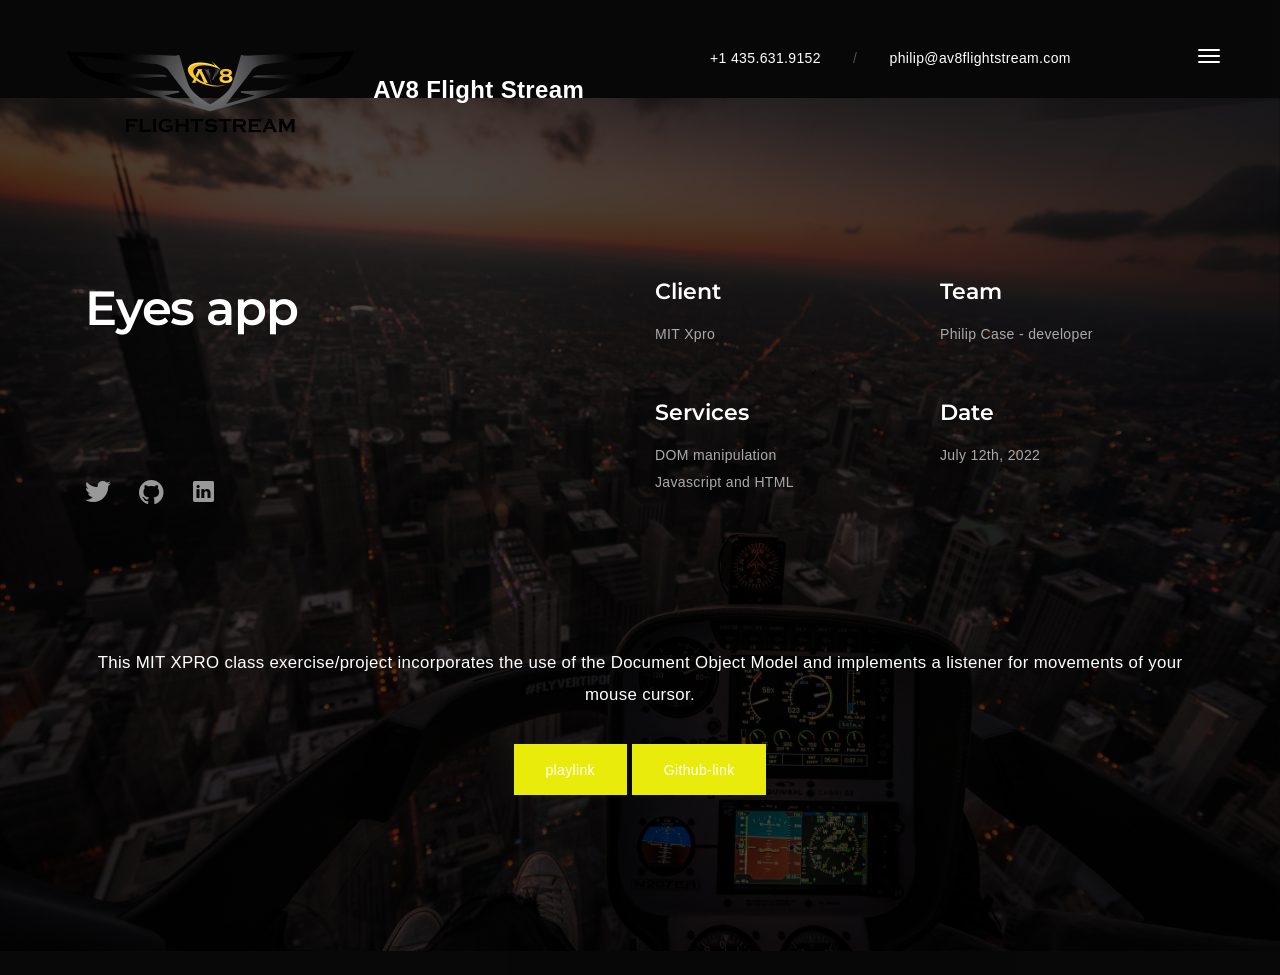
<file: project-eyes.html>
<!DOCTYPE HTML>
<html lang="en">

<head>
    <meta charset="utf-8">
    <meta name="viewport" content="width=device-width, initial-scale=1">
    <meta name="description" content="">
    <meta name="author" content="">

    <!-- Favicons -->
    <link rel="shortcut icon" href="favicon.png">
    <link rel="apple-touch-icon" href="apple-touch-icon.png">
    <link rel="apple-touch-icon" sizes="72x72" href="apple-touch-icon-72x72.png">
    <link rel="apple-touch-icon" sizes="114x114" href="apple-touch-icon-114x114.png">

    <title>eyes project</title>

    <!-- Styles -->
    <link href="https://fonts.googleapis.com/css?family=Montserrat:300,400,500,600,700&display=swap" rel="stylesheet">
    <link href="https://fonts.googleapis.com/css?family=Libre+Baskerville:400i&display=swap" rel="stylesheet">
    <link href="css/style.css" rel="stylesheet" media="screen">
</head>

<body>
    <div class="animsition">
        <div class="loader">
            <div class="spinner">
                <div class="double-bounce1"></div>
                <div class="double-bounce2"></div>
            </div>
        </div>

        <!-- Content CLick Capture-->

        <div class="click-capture"></div>

        <!-- Sidebar Menu-->

        <div class="menu">
            <span class="close-menu icon-cross2 right-boxed"></span>
            <ul class="menu-list right-boxed">
                <li data-menuanchor="page1">
                    <a href="index.html#page1">Home</a>
                </li>
                <li data-menuanchor="page2">
                    <a href="index.html#page2">Specialization</a>
                </li>
                <li data-menuanchor="page3">
                    <a href="index.html#page3">Resume</a>
                </li>
                <li data-menuanchor="page4">
                    <a href="index.html#page4">About</a>
                </li>
                <li data-menuanchor="page5">
                    <a href="index.html#page5">Projects</a>
                </li>
                <li data-menuanchor="page7">
                    <a href="index.html#page7">Testimonials</a>
                </li>
                <li data-menuanchor="page8">
                    <a href="index.html#page8">Contact</a>
                </li>
            </ul>
            <div class="menu-footer right-boxed">
                <div class="social-list">
                    <a href="https://twitter.com/Av8FlightStream" target="_blank" class="icon ion-social-twitter"></a>
                    <a href="https://github.com/Philip-Case" target="_blank" class="icon ion-social-github"></a>
                    <a href="https://www.linkedin.com/in/philipcase/" target="_blank"
                        class="icon ion-social-linkedin"></a>
                </div>
                <div class="copy">© AV8FlightStream 2022. All Rights Reseverd<br> Design by Philip</div>
            </div>
        </div>

        <!-- Navbar -->

        <header class="navbar boxed">
            <div class="navbar-bg"></div>
            <a class="brand" href="index.html#page1">
                <img class="brand-img" alt="" src="images/brand.png">
                <div class="brand-info">
                    <div class="brand-name">AV8 Flight Stream</div>
                </div>
            </a>

            <button type="button" class="navbar-toggle" data-toggle="collapse" data-target="#navbar-collapse"
                aria-expanded="false">
                <span class="icon-bar"></span>
                <span class="icon-bar"></span>
                <span class="icon-bar"></span>
            </button>

            <div class="contacts d-none d-md-block">
                <div class="contact-item">
                    +1 435.631.9152
                </div>
                <div class="contact-item spacer">
                    /
                </div>
                <div class="contact-item">
                    <a href="mailto:philip@av8flightstream.com">philip@av8flightstream.com</a>
                </div>
            </div>
        </header>


        <!-- background image -->


        <img alt="" class="image-holder wow fadeIn" src="images/bg/project2.jpg">

        <!-- page content -->

        <div class="content">
            <div class="container">
                <div class="row row-project">
                    <div class="col-project-name col-md-6  mt-5 mb-5 mb-md-0">
                        <h1>Eyes app</h1>
                        <div class="social-list social-list-detail">
                            <a href="https://twitter.com/Av8FlightStream" target="_blank"
                                class="icon ion-social-twitter"></a>
                            <a href="https://github.com/Philip-Case" target="_blank" class="icon ion-social-github"></a>
                            <a href="https://www.linkedin.com/in/philipcase/" target="_blank"
                                class="icon ion-social-linkedin"></a>
                        </div>
                    </div>

                    <div class="col-project-info col-md-6">
                        <div class="row pp-scrollable">
                            <div class="col-md-6 mt-5">
                                <h5>Client</h5>
                                <p class="smalltext">MIT Xpro</p>
                            </div>
                            <div class="col-md-6 mt-5">
                                <h5>Team</h5>
                                <p class="smalltext">Philip Case - developer<br>

                                </p>
                            </div>
                            <div class="col-md-6 mt-5">
                                <h5>Services</h5>
                                <p class="smalltext">DOM manipulation<br>Javascript and HTML</p>
                            </div>
                            <div class="col-md-6 mt-5">
                                <h5>Date</h5>
                                <p class="smalltext">July 12th, 2022</p>
                            </div>
                        </div>
                    </div>
                </div>
            </div>

            <div class="container">
                <p class="project-detail-text text-center">This MIT XPRO class exercise/project incorporates the use of the Document Object Model 
                    and implements a listener for movements
                    of your mouse cursor. <br><br><a style="margin-bottom: 180px;"
                        href="https://github.com/Philip-Case/EyeRoll/" target="_blank" class="btn">playlink</a> <a
                        style="margin-bottom: 180px;" href="https://github.com/Philip-Case/EyeRoll"
                        target="_blank" class="btn">Github-link</a>
                </p>
                <!-- <img alt="" class="image-holder wow fadeInLeft" src="images/bg/project3-1.jpg">
                <img alt="" class="image-holder wow fadeInRight" src="images/bg/project3-2.jpg"> -->
                <!-- <p class="project-detail-text text-center">
                </p> -->
            </div>
        </div>
    </div>


    <!-- jQuery -->

    <script src="js/jquery.min.js"></script>
    <script src="js/wow.min.js"></script>
    <script src="js/jquery.magnific-popup.min.js"></script>
    <script src="js/smoothscroll.js"></script>
    <script src="js/animsition.js"></script>

    <!-- Scripts -->
    <script src="js/scripts.js"></script>
</body>

</html>
</file>
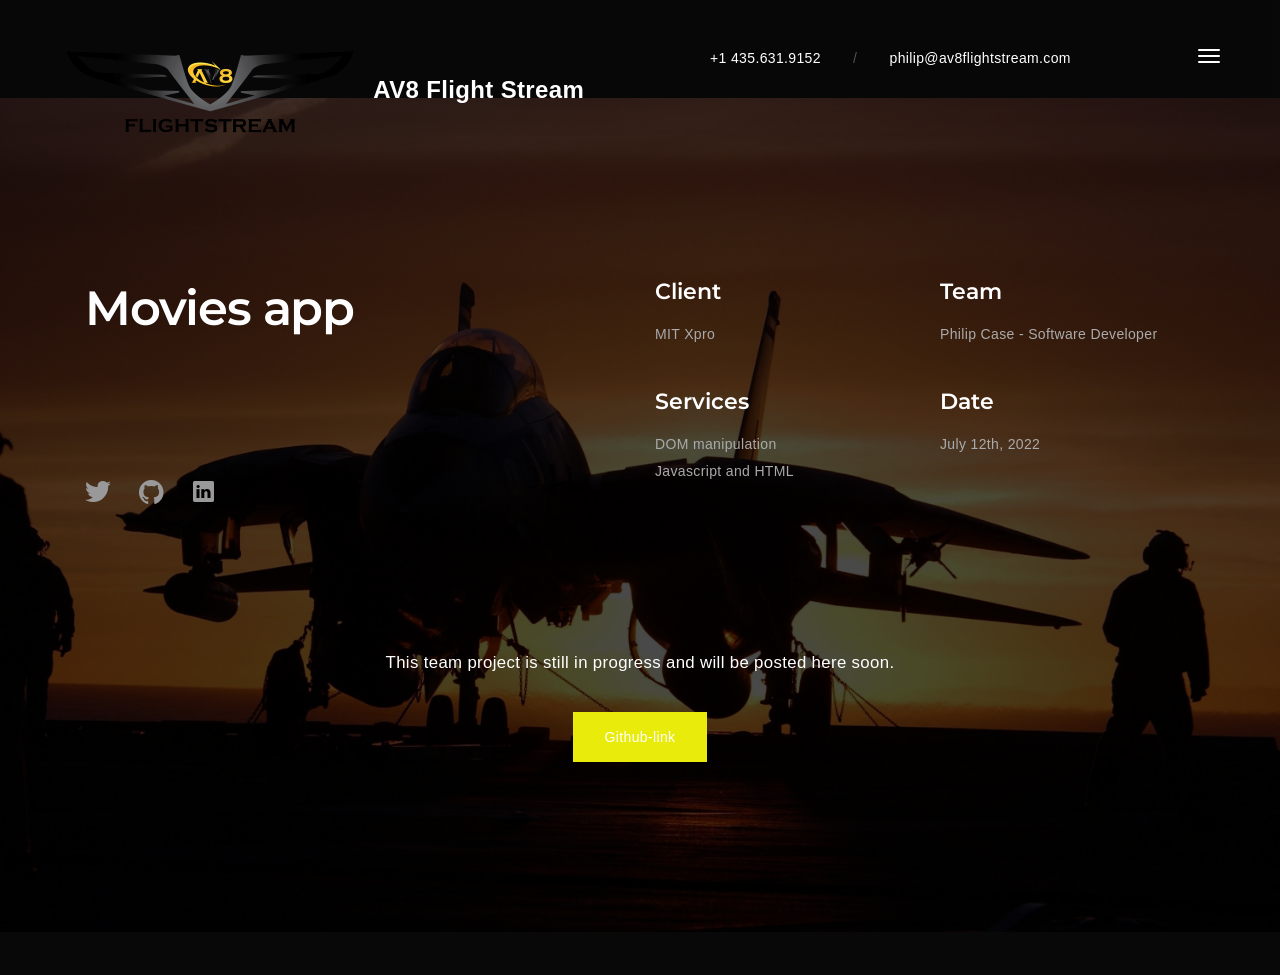
<file: project-movies.html>
<!DOCTYPE HTML>
<html lang="en">

<head>
    <meta charset="utf-8">
    <meta name="viewport" content="width=device-width, initial-scale=1">
    <meta name="description" content="">
    <meta name="author" content="">

    <!-- Favicons -->
    <link rel="shortcut icon" href="favicon.png">
    <link rel="apple-touch-icon" href="apple-touch-icon.png">
    <link rel="apple-touch-icon" sizes="72x72" href="apple-touch-icon-72x72.png">
    <link rel="apple-touch-icon" sizes="114x114" href="apple-touch-icon-114x114.png">

    <title>Movies project</title>

    <!-- Styles -->
    <link href="https://fonts.googleapis.com/css?family=Montserrat:300,400,500,600,700&display=swap" rel="stylesheet">
    <link href="https://fonts.googleapis.com/css?family=Libre+Baskerville:400i&display=swap" rel="stylesheet">
    <link href="css/style.css" rel="stylesheet" media="screen">
</head>

<body>
    <div class="animsition">
        <div class="loader">
            <div class="spinner">
                <div class="double-bounce1"></div>
                <div class="double-bounce2"></div>
            </div>
        </div>

        <!-- Content CLick Capture-->

        <div class="click-capture"></div>

        <!-- Sidebar Menu-->

        <div class="menu">
            <span class="close-menu icon-cross2 right-boxed"></span>
            <ul class="menu-list right-boxed">
                <li data-menuanchor="page1">
                    <a href="index.html#page1">Home</a>
                </li>
                <li data-menuanchor="page2">
                    <a href="index.html#page2">Specialization</a>
                </li>
                <li data-menuanchor="page3">
                    <a href="index.html#page3">Resume</a>
                </li>
                <li data-menuanchor="page4">
                    <a href="index.html#page4">About</a>
                </li>
                <li data-menuanchor="page5">
                    <a href="index.html#page5">Projects</a>
                </li>
                <li data-menuanchor="page7">
                    <a href="index.html#page7">Testimonials</a>
                </li>
                <li data-menuanchor="page8">
                    <a href="index.html#page8">Contact</a>
                </li>
            </ul>
            <div class="menu-footer right-boxed">
                <div class="social-list">
                    <a href="https://twitter.com/Av8FlightStream" target="_blank" class="icon ion-social-twitter"></a>
                    <a href="https://github.com/Philip-Case" target="_blank" class="icon ion-social-github"></a>
                    <a href="https://www.linkedin.com/in/philipcase/" target="_blank"
                        class="icon ion-social-linkedin"></a>
                </div>
                <div class="copy">© AV8 Flight Stream 2022. All Rights Reseverd<br> Design by Philip Case </div>
            </div>
        </div>

        <!-- Navbar -->

        <header class="navbar boxed">
            <div class="navbar-bg"></div>
            <a class="brand" href="index.html#page1">
                <img class="brand-img" alt="" src="images/brand.png">
                <div class="brand-info">
                    <div class="brand-name">AV8 Flight Stream</div>
                </div>
            </a>

            <button type="button" class="navbar-toggle" data-toggle="collapse" data-target="#navbar-collapse"
                aria-expanded="false">
                <span class="icon-bar"></span>
                <span class="icon-bar"></span>
                <span class="icon-bar"></span>
            </button>

            <div class="contacts d-none d-md-block">
                <div class="contact-item">
                    +1 435.631.9152
                </div>
                <div class="contact-item spacer">
                    /
                </div>
                <div class="contact-item">
                    <a href="mailto:philip@av8flightstream.com">philip@av8flightstream.com</a>
                </div>
            </div>
        </header>

        <!-- background image -->

        <img alt="" class="image-holder wow fadeIn" src="images/bg/project4.jpg">
        
        <!-- page content -->
        
        <div class="content">
            <div class="container">
                <div class="row row-project">
                    <div class="col-project-name col-md-6  mt-5 mb-5 mb-md-0">
                        <h1>Movies app</h1>
                        <div class="social-list social-list-detail">
                            <a href="https://twitter.com/Av8FlightStream" target="_blank"
                                class="icon ion-social-twitter"></a>
                            <a href="https://github.com/Philip-Case" target="_blank" class="icon ion-social-github"></a>
                            <a href="https://www.linkedin.com/in/philipcase/" target="_blank"
                                class="icon ion-social-linkedin"></a>
                        </div>
                    </div>
                    <div class="col-project-info col-md-6">
                        <div class="row">
                            <div class="col-md-6 mt-5">
                                <h5>Client</h5>
                                <p class="smalltext">MIT Xpro </p>
                            </div>
                            <div class="col-md-6 mt-5">
                                <h5>Team</h5>
                                <p class="smalltext">Philip Case - Software Developer<br>

                                </p>
                            </div>
                            <div class="col-md-6 mt-5">
                                <h5>Services</h5>
                                <p class="smalltext">DOM manipulation<br>Javascript and HTML</p>
                            </div>
                            <div class="col-md-6 mt-5">
                                <h5>Date</h5>
                                <p class="smalltext">July 12th, 2022</p>
                            </div>
                        </div>
                    </div>
                </div>
            </div>

            <div class="container">
                <p class="project-detail-text text-center">This team project is still in progress and will be posted here soon.
                    <br><br><a style="margin-bottom: 213px;" href="https://github.com/Philip-Case/MovieStar"
                        target="_blank" class="btn">Github-link</a>
                </p>
                <!-- <img alt="" class="image-holder wow fadeInLeft" src="images/bg/project3-1.jpg">
                <img alt="" class="image-holder wow fadeInRight" src="images/bg/project3-2.jpg">
                <p class="project-detail-text text-center">
                </p> -->
            </div>
        </div>
    </div>


    <!-- jQuery -->

    <script src="js/jquery.min.js"></script>
    <script src="js/wow.min.js"></script>
    <script src="js/jquery.magnific-popup.min.js"></script>
    <script src="js/smoothscroll.js"></script>
    <script src="js/animsition.js"></script>

    <!-- Scripts -->
    <script src="js/scripts.js"></script>
</body>

</html>
</file>
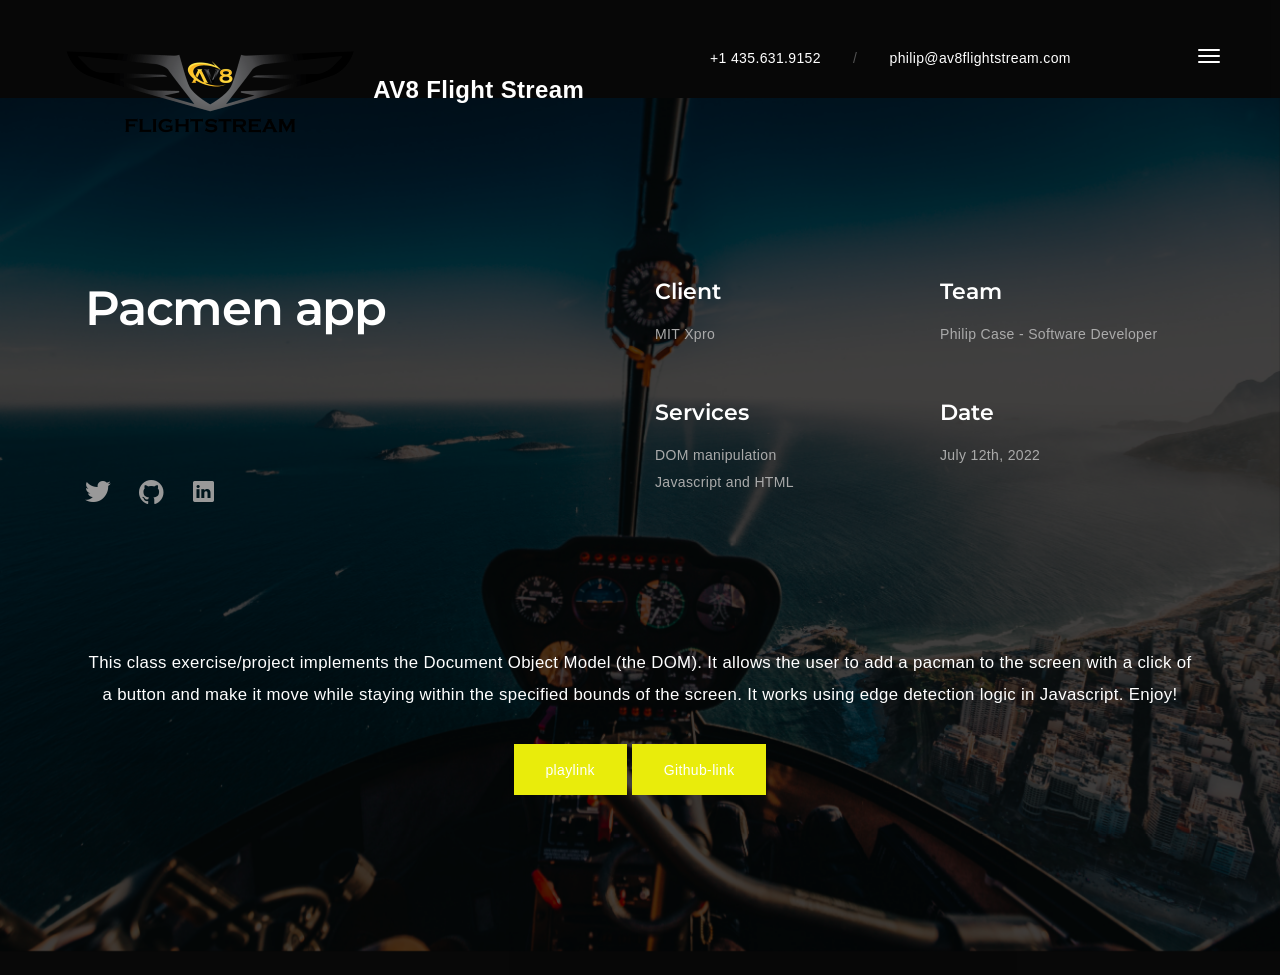
<file: project-pacmen.html>
<!DOCTYPE HTML>
<html lang="en">

<head>
  <meta charset="utf-8">
  <meta name="viewport" content="width=device-width, initial-scale=1">
  <meta name="description" content="">
  <meta name="author" content="">

  <!-- Favicons -->
  <link rel="shortcut icon" href="favicon.png">
  <link rel="apple-touch-icon" href="apple-touch-icon.png">
  <link rel="apple-touch-icon" sizes="72x72" href="apple-touch-icon-72x72.png">
  <link rel="apple-touch-icon" sizes="114x114" href="apple-touch-icon-114x114.png">

  <title>Pacmen project</title>

  <!-- Styles -->
  <link href="https://fonts.googleapis.com/css?family=Montserrat:300,400,500,600,700&display=swap" rel="stylesheet">
  <link href="https://fonts.googleapis.com/css?family=Libre+Baskerville:400i&display=swap" rel="stylesheet">
  <link href="css/style.css" rel="stylesheet" media="screen">
</head>

<body>
  <div class="animsition">
    <div class="loader">
      <div class="spinner">
        <div class="double-bounce1"></div>
        <div class="double-bounce2"></div>
      </div>
    </div>

    <!-- Content CLick Capture-->

    <div class="click-capture"></div>

    <!-- Sidebar Menu-->

    <div class="menu">
      <span class="close-menu icon-cross2 right-boxed"></span>
      <ul class="menu-list right-boxed">
        <li data-menuanchor="page1">
          <a href="index.html#page1">Home</a>
        </li>
        <li data-menuanchor="page2">
          <a href="index.html#page2">Specialization</a>
        </li>
        <li data-menuanchor="page3">
          <a href="index.html#page3">Resume</a>
        </li>
        <li data-menuanchor="page4">
          <a href="index.html#page4">About</a>
        </li>
        <li data-menuanchor="page5">
          <a href="index.html#page5">Projects</a>
        </li>
        <li data-menuanchor="page7">
          <a href="index.html#page7">Testimonials</a>
        </li>
        <li data-menuanchor="page8">
          <a href="index.html#page8">Contact</a>
        </li>
      </ul>
      <div class="menu-footer right-boxed">
        <div class="social-list">
          <a href="https://twitter.com/Av8FlightStream" target="_blank" class="icon ion-social-twitter"></a>
          <a href="https://github.com/Philip-Case" target="_blank" class="icon ion-social-github"></a>
          <a href="https://www.linkedin.com/in/philipcase/" target="_blank"
            class="icon ion-social-linkedin"></a>
        </div>
        <div class="copy">© AV8 Flight Stream 2022. All Rights Reseverd<br> Design by Philip Case</div>
      </div>
    </div>

    <!-- Navbar -->

    <header class="navbar boxed">
      <div class="navbar-bg"></div>
      <a class="brand" href="index.html#page1">
        <img class="brand-img" alt="" src="images/brand.png">
        <div class="brand-info">
          <div class="brand-name">AV8 Flight Stream</div>
        </div>
      </a>

      <button type="button" class="navbar-toggle" data-toggle="collapse" data-target="#navbar-collapse"
        aria-expanded="false">
        <span class="icon-bar"></span>
        <span class="icon-bar"></span>
        <span class="icon-bar"></span>
      </button>

      <div class="contacts d-none d-md-block">
        <div class="contact-item">
          +1 435.631.9152
        </div>  
        <div class="contact-item spacer">
          /
        </div>
        <div class="contact-item">
          <a href="mailto:philip@av8flightstream.com">philip@av8flightstream.com</a>
        </div>
      </div>
    </header>


    <!-- background image -->


    <img alt="" class="image-holder wow fadeIn" src="images/bg/project1.jpg">

    <!-- page content -->

    <div class="content">
      <div class="container">
        <div class="row row-project">
          <div class="col-project-name col-md-6  mt-5 mb-5 mb-md-0">
            <h1>Pacmen app</h1>
            <div class="social-list social-list-detail">
              <a href="https://twitter.com/Av8FlightStream" target="_blank" class="icon ion-social-twitter"></a>
              <a href="https://github.com/Philip-Case" target="_blank" class="icon ion-social-github"></a>
              <a href="https://www.linkedin.com/in/philipcase/" target="_blank"
                class="icon ion-social-linkedin"></a>
            </div>
          </div>

          <div class="col-project-info col-md-6">
            <div class="row pp-scrollable">
              <div class="col-md-6 mt-5">
                <h5>Client</h5>
                <p class="smalltext">MIT Xpro</p>
              </div>
              <div class="col-md-6 mt-5">
                <h5>Team</h5>
                <p class="smalltext">Philip Case - Software Developer<br>

                </p>
              </div>
              <div class="col-md-6 mt-5">
                <h5>Services</h5>
                <p class="smalltext">DOM manipulation<br>Javascript and HTML</p>
              </div>
              <div class="col-md-6 mt-5">
                <h5>Date</h5>
                <p class="smalltext">July 12th, 2022</p>
              </div>
            </div>
          </div>
        </div>
      </div>

      <div class="container">
        <p class="project-detail-text text-center">This class exercise/project implements the Document Object Model (the DOM). It allows the user to add a pacman to the screen with a click of a button and make it move while staying within the specified bounds of the screen. It works using edge detection logic in Javascript. Enjoy! <br><br><a style="margin-bottom: 180px;"
            href="https://github.com/Philip-Case/PacmanFactory" target="_blank" class="btn">playlink</a> <a
            style="margin-bottom: 180px;" href="https://github.com/Philip-Case/PacmanFactory" target="_blank"
            class="btn">Github-link</a>
        </p>
        <!-- <img alt="" class="image-holder wow fadeInLeft" src="images/bg/project3-1.jpg">
                <img alt="" class="image-holder wow fadeInRight" src="images/bg/project3-2.jpg"> -->
        <!-- <p class="project-detail-text text-center">
                </p> -->
      </div>
    </div>
  </div>


  <!-- jQuery -->

  <script src="js/jquery.min.js"></script>
  <script src="js/wow.min.js"></script>
  <script src="js/jquery.magnific-popup.min.js"></script>
  <script src="js/smoothscroll.js"></script>
  <script src="js/animsition.js"></script>

  <!-- Scripts -->
  <script src="js/scripts.js"></script>
</body>

</html>
</file>
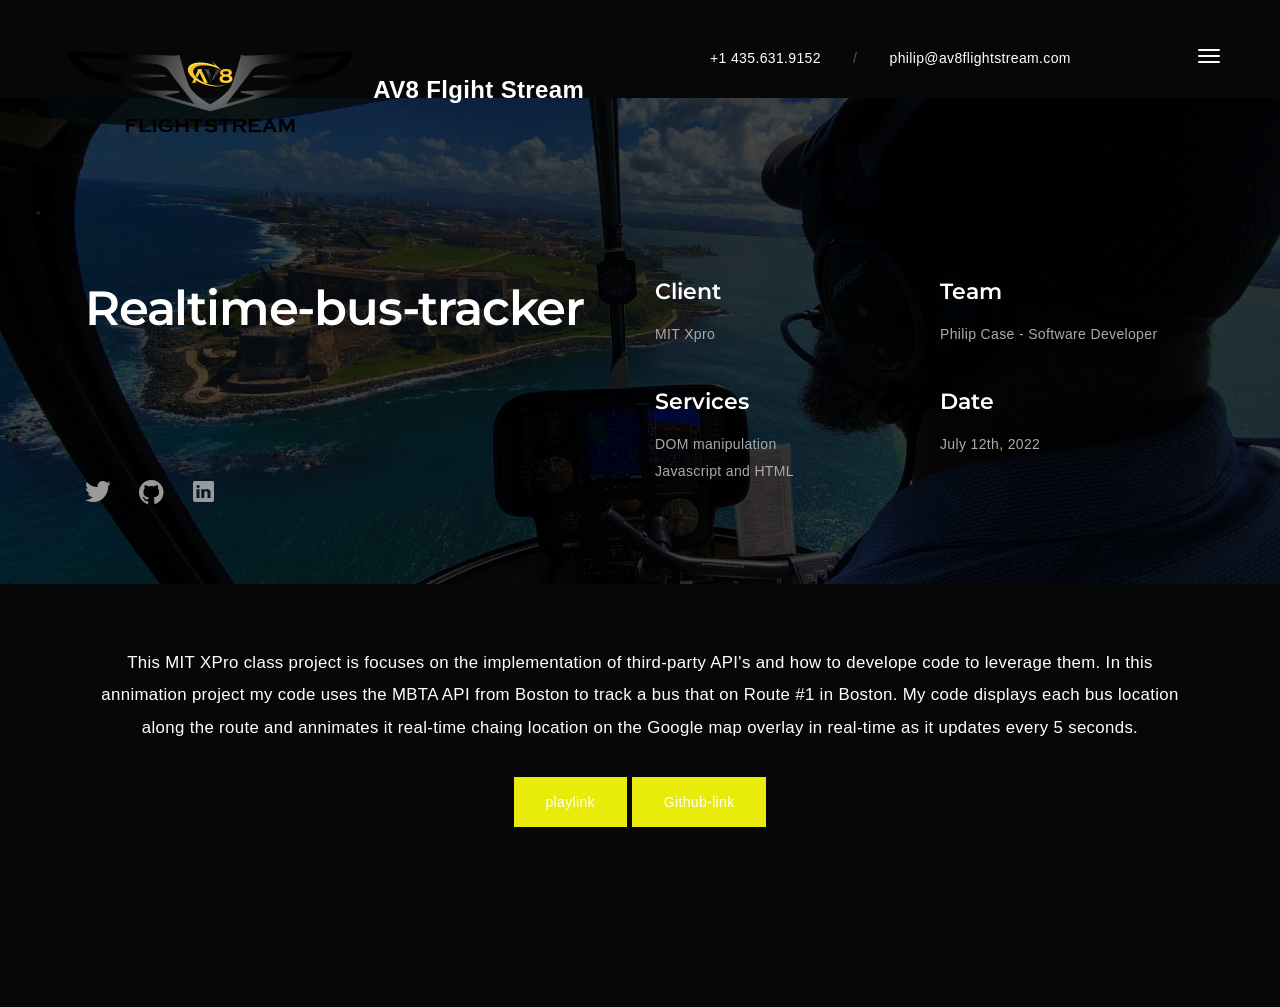
<file: project-realtimebustracker.html>
<!DOCTYPE HTML>
<html lang="en">

<head>
    <meta charset="utf-8">
    <meta name="viewport" content="width=device-width, initial-scale=1">
    <meta name="description" content="">
    <meta name="author" content="">

    <!-- Favicons -->
    <link rel="shortcut icon" href="favicon.png">
    <link rel="apple-touch-icon" href="apple-touch-icon.png">
    <link rel="apple-touch-icon" sizes="72x72" href="apple-touch-icon-72x72.png">
    <link rel="apple-touch-icon" sizes="114x114" href="apple-touch-icon-114x114.png">

    <title>realtimebustracker</title>

    <!-- Styles -->
    <link href="https://fonts.googleapis.com/css?family=Montserrat:300,400,500,600,700&display=swap" rel="stylesheet">
    <link href="https://fonts.googleapis.com/css?family=Libre+Baskerville:400i&display=swap" rel="stylesheet">
    <link href="css/style.css" rel="stylesheet" media="screen">
</head>

<body>
    <div class="animsition">
        <div class="loader">
            <div class="spinner">
                <div class="double-bounce1"></div>
                <div class="double-bounce2"></div>
            </div>
        </div>

        <!-- Content CLick Capture-->

        <div class="click-capture"></div>

        <!-- Sidebar Menu-->

        <div class="menu">
            <span class="close-menu icon-cross2 right-boxed"></span>
            <ul class="menu-list right-boxed">
                <li data-menuanchor="page1">
                    <a href="index.html#page1">Home</a>
                </li>
                <li data-menuanchor="page2">
                    <a href="index.html#page2">Specialization</a>
                </li>
                <li data-menuanchor="page3">
                    <a href="index.html#page3">Resume</a>
                </li>
                <li data-menuanchor="page4">
                    <a href="index.html#page4">About</a>
                </li>
                <li data-menuanchor="page5">
                    <a href="index.html#page5">Projects</a>
                </li>
                <li data-menuanchor="page7">
                    <a href="index.html#page7">Testimonials</a>
                </li>
                <li data-menuanchor="page8">
                    <a href="index.html#page8">Contact</a>
                </li>
            </ul>
            <div class="menu-footer right-boxed">
                <div class="social-list">
                    <a href="https://twitter.com/Av8FlightStream" target="_blank" class="icon ion-social-twitter"></a>
                    <a href="https://github.com/Philip-Case/PacmanFactory" target="_blank" class="icon ion-social-github"></a>
                    <a href="https://www.linkedin.com/in/philipcase/" target="_blank"
                        class="icon ion-social-linkedin"></a>
                </div>
                <div class="copy">© AV8 Flight Stream 2022. All Rights Reseverd<br> Design by Philip Case</div>
            </div>
        </div>

        <!-- Navbar -->

        <header class="navbar boxed">
            <div class="navbar-bg"></div>
            <a class="brand" href="index.html#page1">
                <img class="brand-img" alt="" src="images/brand.png">
                <div class="brand-info">
                    <div class="brand-name">AV8 Flgiht Stream</div>
                </div>
            </a>

            <button type="button" class="navbar-toggle" data-toggle="collapse" data-target="#navbar-collapse"
                aria-expanded="false">
                <span class="icon-bar"></span>
                <span class="icon-bar"></span>
                <span class="icon-bar"></span>
            </button>

            <div class="contacts d-none d-md-block">
                <div class="contact-item">
                    +1 435.631.9152
                </div>
                <div class="contact-item spacer">
                    /
                </div>
                <div class="contact-item">
                    <a href="mailto:philip@av8flightstream.com">philip@av8flightstream.com</a>
                </div>
            </div>
        </header>

        <!-- background image -->

        <img alt="" class="image-holder wow fadeIn" src="images/bg/project3.jpg">

        <!-- page content -->
        
        <div class="content">
            <div class="container">
                <div class="row row-project">
                    <div class="col-project-name col-md-6  mt-5 mb-5 mb-md-0">
                        <h1>Realtime-bus-tracker</h1>
                        <div class="social-list social-list-detail">
                            <a href="https://twitter.com/Av8FlightStream" target="_blank"
                                class="icon ion-social-twitter"></a>
                            <a href="https://github.com/Philip-Case" target="_blank" class="icon ion-social-github"></a>
                            <a href="https://www.linkedin.com/in/philipcase/" target="_blank"
                                class="icon ion-social-linkedin"></a>
                        </div>
                    </div>
                    <div class="col-project-info col-md-6">
                        <div class="row">
                            <div class="col-md-6 mt-5">
                                <h5>Client</h5>
                                <p class="smalltext">MIT Xpro</p>
                            </div>
                            <div class="col-md-6 mt-5">
                                <h5>Team</h5>
                                <p class="smalltext">Philip Case - Software Developer<br>

                                </p>
                            </div>
                            <div class="col-md-6 mt-5">
                                <h5>Services</h5>
                                <p class="smalltext">DOM manipulation<br>Javascript and HTML</p>
                            </div>
                            <div class="col-md-6 mt-5">
                                <h5>Date</h5>
                                <p class="smalltext">July 12th, 2022</p>
                            </div>
                        </div>
                    </div>
                </div>
            </div>

            <div class="container">
                <p class="project-detail-text text-center">This MIT XPro class project is focuses on the implementation of third-party API's and how to develope code to leverage them.  In this
                    annimation project my code uses the MBTA API from Boston to track a bus that
                    on Route #1 in  Boston.  My code displays each bus location along the route and annimates it real-time chaing location on the Google map overlay in real-time as it updates every
                    5 seconds.<br><br><a style="margin-bottom: 180px;" href="https://github.com/Philip-Case/BostonBusTracker/"
                        target="_blank" class="btn">playlink</a> <a style="margin-bottom: 180px;"
                        href="https://github.com/Philip-Case/BostonBusTracker" target="_blank" class="btn">Github-link</a>
                </p>
                <!-- <p class="project-detail-text text-center">Bus ROLL<a
                        href="https://example.domain/denima6vsco" target="_blank"
                        class="underline">https://github.com/Philip-Case/BostonBusTracker</a>
                </p> -->
            </div>
        </div>
    </div>


    <!-- jQuery -->

    <script src="js/jquery.min.js"></script>
    <script src="js/wow.min.js"></script>
    <script src="js/jquery.magnific-popup.min.js"></script>
    <script src="js/smoothscroll.js"></script>
    <script src="js/animsition.js"></script>

    <!-- Scripts -->
    <script src="js/scripts.js"></script>
</body>

</html>
</file>
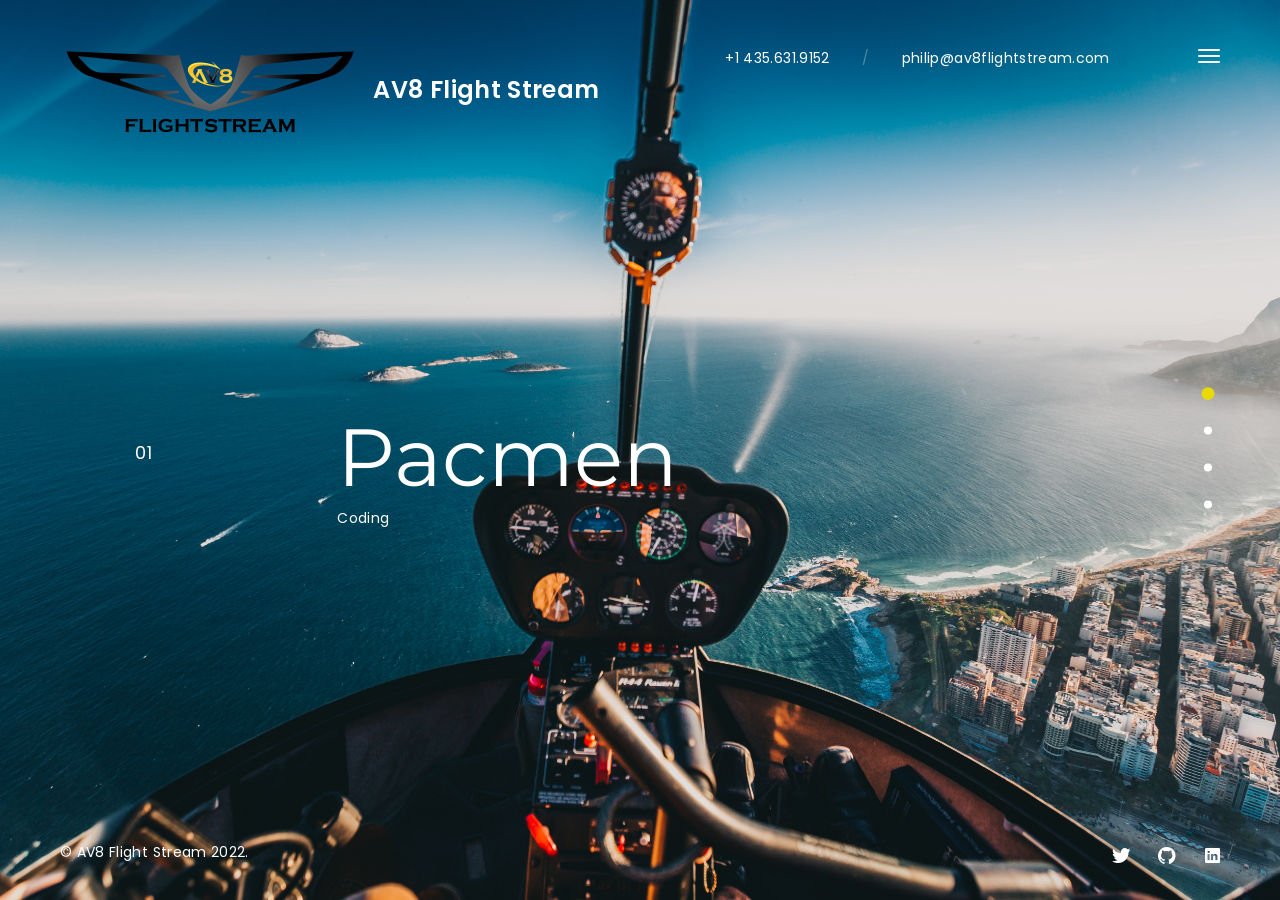
<file: projects.html>
<!DOCTYPE HTML>
<html lang="en">
<head>
<meta charset="utf-8">
<meta name="viewport" content="width=device-width, initial-scale=1">
<meta name="description" content="">
<meta name="author" content="">

<!-- Favicons -->
<link rel="shortcut icon" href="favicon.png">
<link rel="apple-touch-icon" href="apple-touch-icon.png">
<link rel="apple-touch-icon" sizes="72x72" href="apple-touch-icon-72x72.png">
<link rel="apple-touch-icon" sizes="114x114" href="apple-touch-icon-114x114.png">

<title>Philip's portfolio</title> 

<!-- Styles -->
<link href="https://fonts.googleapis.com/css?family=Montserrat:500,600,700&display=swap" rel="stylesheet">
<link href="https://fonts.googleapis.com/css?family=Poppins:300,400,400i&display=swap" rel="stylesheet">
<link href="css/style.css" rel="stylesheet" media="screen">
</head>
<body>
  <div class="animsition">   
    <div class="loader"><div class="spinner"><div class="double-bounce1"></div><div class="double-bounce2"></div></div></div>

    <!-- Content CLick Capture-->

    <div class="click-capture"></div>

    <!-- Sidebar Menu-->

    <div class="menu"> 
      <span class="close-menu icon-cross2 right-boxed"></span>
      <ul class="menu-list right-boxed">
        <li  data-menuanchor="page1">
          <a  href="index.html#page1">Home</a>
        </li>
        <li  data-menuanchor="page2">
          <a href="index.html#page2">Specialization</a>
        </li>
        <li  data-menuanchor="page3">
          <a href="index.html#page3">Resume</a>
        </li>
        <li  data-menuanchor="page4">
          <a href="index.html#page4">About</a>
        </li>
        <li  data-menuanchor="page5">
          <a href="index.html#page5">Projects</a>
        </li>
        <li  data-menuanchor="page7">
          <a href="index.html#page7">Testimonials</a>
        </li>
        <li  data-menuanchor="page8">
          <a href="index.html#page8">Contact</a>
        </li>
      </ul>
      <div class="menu-footer right-boxed">
        <div class="social-list">
          <a href="https://twitter.com/Av8FlightStream" target="_blank" class="icon ion-social-twitter"></a>
    
          <a href="https://github.com/Philip-Case" target="_blank" class="icon ion-social-github"></a>
          <a href="https://www.linkedin.com/in/philipcase/" target="_blank"
            class="icon ion-social-linkedin"></a>
        </div>
        <div class="copy">© AV8 Flight Stream 2022. All Rights Reseverd<br> Design by Philip</div>
      </div>
    </div>

    <!-- Navbar -->

    <header class="navbar navbar-fullpage boxed">
      <div class="navbar-bg"></div>
      <a class="brand" href="index.html">
        <img alt="" src="images/brand.png">
        <div class="brand-info">
          <div class="brand-name">AV8 Flight Stream</div>
        </div>
      </a>

      <button type="button" class="navbar-toggle" data-toggle="collapse" data-target="#navbar-collapse" aria-expanded="false">
        <span class="icon-bar"></span>
        <span class="icon-bar"></span>
        <span class="icon-bar"></span>
      </button>
      
      <div class="contacts d-none d-md-block">
        <div class="contact-item">
          +1 435.631.9152
        </div>
        <div class="contact-item spacer">
          /
        </div>
        <div class="contact-item">
          <a href="mailto:philip@av8flightstream.com">philip@av8flightstream.com</a>
        </div>
      </div>
    </header>
    <div class="copy-bottom white boxed">© AV8 Flight Stream 2022.</div>
    <div class="social-list social-list-bottom boxed">
        <a href="https://twitter.com/Av8FlightStream" target="_blank" class="icon ion-social-twitter"></a>
        <a href="https://github.com/Philip-Case" target="_blank" class="icon ion-social-github"></a>
        <a href=" https://www.linkedin.com/in/philipcase/" target="_blank"
          class="icon ion-social-linkedin"></a>
      </div>
    <div class="pagepiling">
      <div data-anchor="page1" class="pp-scrollable text-white section section-1">
        <div class="scroll-wrap">
          <div class="section-bg" style="background-image:url(images/bg/project1.jpg);"></div>
          <div class="scrollable-content">
            <div class="vertical-centred v2">
              <div class="boxed boxed-inner">
                <div class="boxed">
                  <div class="container">
                    <div class="intro">
                      <div class="project-detail-row">
                        <a class="" href="project-pacmen.html">
                          <span class="project-number">01</span>
                          <h2 class="project-title">Pacmen</h2>
                          <div class="project-category">Coding</div>
                        </a>
                      </div>
                    </div>
                  </div>
                </div>
              </div>
            </div>
          </div>
        </div>
      </div>
      <div data-anchor="page2" class="pp-scrollable text-white section section-2">
        <div class="scroll-wrap">
          <div class="section-bg" style="background-image:url(images/bg/project2.jpg);"></div>
          <div class="scrollable-content">
            <div class="vertical-centred v2">
              <div class="boxed boxed-inner">
                <div class="boxed">
                  <div class="container">
                    <div class="intro">
                      <div class="project-detail-row">
                        <a href="project-eyes.html">
                          <span class="project-number">02</span>
                          <h2 class="project-title">EYES ROLL</h2>
                          <div class="project-category">Coding</div>
                        </a>
                      </div>
                    </div>
                  </div>
                </div>
              </div>
            </div>
          </div>
        </div>
      </div>
      <div data-anchor="page3" class="pp-scrollable text-white section section-3">
        <div class="scroll-wrap">
          <div class="section-bg" style="background-image:url(images/bg/project3.jpg);"></div>
          <div class="scrollable-content">
            <div class="vertical-centred v2">
              <div class="boxed boxed-inner">
                <div class="boxed">
                  <div class="container">
                    <div class="intro">
                      <div class="project-detail-row">
                        <a href="project-realtimebustracker.html">
                          <span class="project-number">03</span>
                          <h2 class="project-title">Realtime-Bustracker</h2>
                          <div class="project-category">Coding</div>
                        </a>
                      </div>
                    </div>
                  </div>
                </div>
              </div>
            </div>
          </div>
        </div>
      </div>
      <div data-anchor="page4" class="pp-scrollable text-white section section-4">
        <div class="scroll-wrap">
          <div class="section-bg" style="background-image:url(images/bg/project4.jpg);"></div>
          <div class="scrollable-content">
            <div class="vertical-centred v2">
              <div class="boxed boxed-inner">
                <div class="boxed">
                  <div class="container">
                    <div class="intro">
                      <div class="project-detail-row">
                        <a href="project-movies.html">
                          <span class="project-number">04</span>
                          <h2 class="project-title">Movie Star</h2>
                          <div class="project-category">Coding</div>
                        </a>
                      </div>
                    </div>
                  </div>
                </div>
              </div>
            </div>
          </div>
        </div>
      </div>
      
<!-- jQuery -->

<script src="js/jquery.min.js"></script>
<script src="js/wow.min.js"></script>
<script src="js/smoothscroll.js"></script>
<script src="js/animsition.js"></script>
<script src="js/jquery.validate.min.js"></script>
<script src="js/jquery.magnific-popup.min.js"></script>
<script src="js/owl.carousel.min.js"></script>
<script src="js/jquery.pagepiling.min.js"></script>

<!-- Scripts -->
<script src="js/scripts.js"></script> 
</body>
</html>
</file>
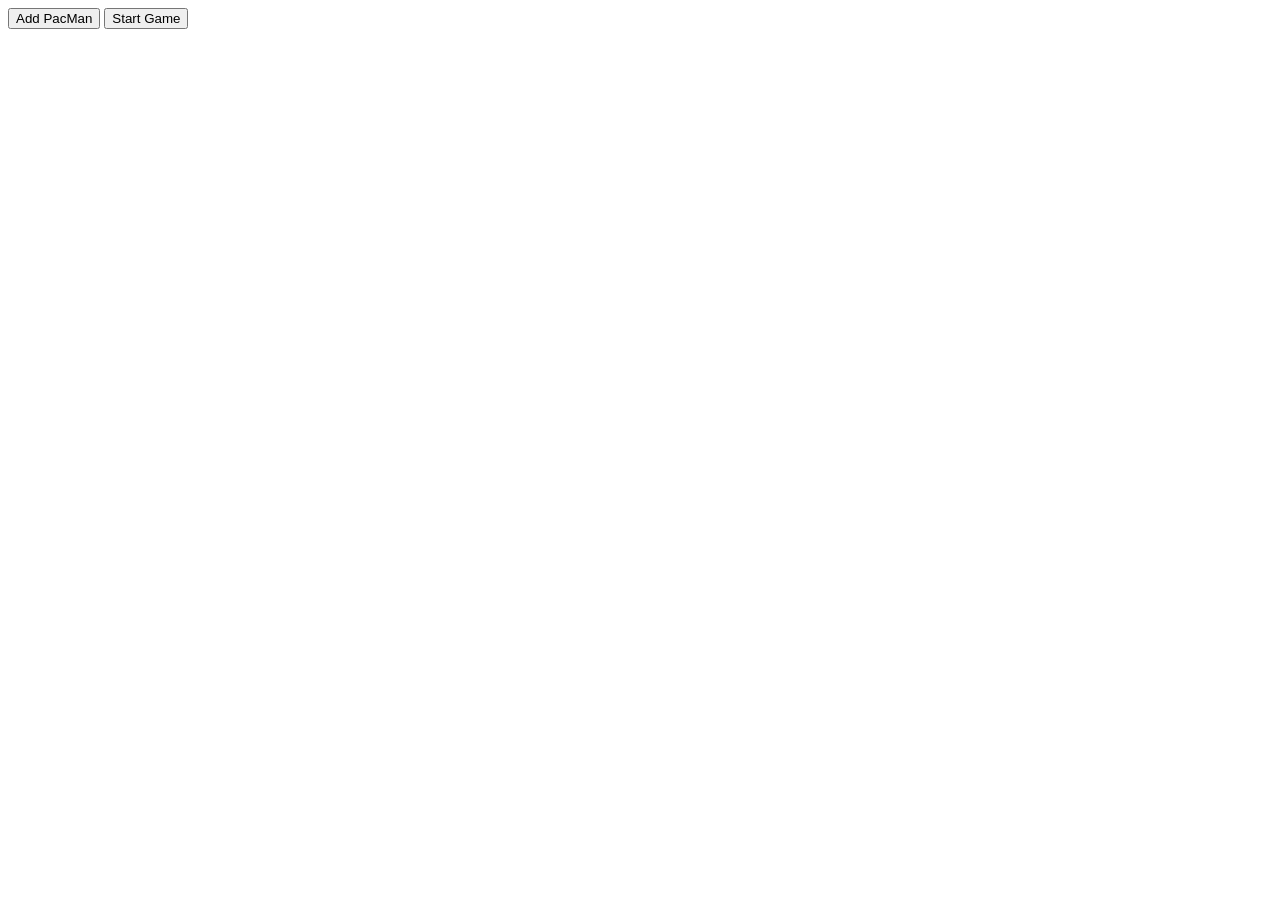
<file: Pacmen folder/PacMen-exercise-main/PacMen-solution.html>
<html>
<SCRIPT>
    var pos = 0;
    const pacArray = [
        ['PacMan1.png', 'PacMan2.png'],
        ['PacMan3.png', 'PacMan4.png']
    ];
    var direction = 0;
    const pacMen = [];

    function setToRandom(scale) {
        return {
            x: Math.random() * scale,
            y: Math.random() * scale
        }
    }
    // Factory to make a PacMan 
    function makePac() {
        // returns an object with values scaled {x: 33, y: 21}
        let velocity = setToRandom(10);
        let position = setToRandom(200);
        // Add image to div id = game
        let game = document.getElementById('game');
        let newimg = document.createElement('img');
        newimg.style.position = 'absolute';
        newimg.src = 'PacMan1.png';
        newimg.width = 100;
        newimg.style.left = position.x;
        newimg.style.top = position.y;
        game.appendChild(newimg);
        // new style of creating an object
        return {
            position,
            velocity,
            newimg
        }
    }

    function update() {
        //loop over pacmen array and move each one and move image in DOM
        pacMen.forEach((item) => {
            checkCollisions(item)
            item.position.x += item.velocity.x;
            item.position.y += item.velocity.y;

            item.newimg.style.left = item.position.x;
            item.newimg.style.top = item.position.y;
        })
        setTimeout(update, 20);
    }

    function checkCollisions(item) {
        if (item.position.x + item.velocity.x + item.newimg.width > window.innerWidth ||
            item.position.x + item.velocity.x < 0) item.velocity.x = -item.velocity.x;
        if (item.position.y + item.velocity.y + item.newimg.height > window.innerHeight ||
            item.position.y + item.velocity.y < 0) item.velocity.y = -item.velocity.y;
    }

    function makeOne() {
        pacMen.push(makePac()); // add a new PacMan
    }
</SCRIPT>

<body>
    <div id='game'>
        <button onclick='makeOne()' width='200' height='30'>Add PacMan</button>
        <button onclick='update()' width='200' height='30'>Start Game</button>

    </div>
</body>

</html>
</file>
<file: css/style.css>
/* ------------------------------------------------------------------------------

  
  1.  Global

      1.1 General
      1.2 Typography
      1.3 Fields
      1.4 Buttons
      1.5 Icons
      1.6 Loader
      1.7 Helpers

  2.  Navbar 

      2.1 Navbar elements
      2.2 Sidebar Menu
      
  3.  Homepage

      3.1 Sections
      3.2 Section Specialization
      3.3 Section Resume
      3.4 Section About
      3.5 Section Projects
      3.6 Section Partners
      3.7 Section Testimonials

  4. Project Detail

  5. Responsive styles

      5.1 Min width 576px
      5.2 Min width 768px
      5.3 Min width 992px
      5.4 Min height 500px
      5.5 Min height 600px
      5.6 Min height 700px



/*-------------------------------------------------------------------------------
 1. Global
-------------------------------------------------------------------------------*/



/* 1.1 General */



@import url('bootstrap.min.css');
@import url('bootstrap-grid.min.css');
@import url('animate.css');
@import url('ionicons.min.css');
@import url('linearicons.css');
@import url('animsition.css');
@import url('magnific-popup.css');
@import url('jquery.pagepiling.css');
@import url('owl.carousel.css');


html {
  font-size: 12px;
  -webkit-font-smoothing: antialiased;
}

body {
  font-family: 'Poppins', sans-serif;
  font-size: 1rem;
  font-weight: 400;
  letter-spacing: 0.025em;
  line-height: 1.9428;
  color: #717171;
  background: #1b1b1b;
  -webkit-overflow-scrolling: touch;
}

::-webkit-scrollbar {
  width: 8px;
  height: 8px;
}

::-webkit-scrollbar-thumb {
  cursor: pointer;
  background: #e9da06;
}

::selection {
  background-color: #e9da06;
  color: #fff;
}

-webkit-::selection {
  background-color: #e9da06;
  color: #fff;
}

::-moz-selection {
  background-color: #e9da06;
  color: #fff;
}



/* 1.2 Typography */



h1,
.h1 {
  font-family: 'Montserrat', sans-serif;
  font-weight: 700;
  font-size: 3.428rem;
  line-height: 1.2;
  font-weight: 600;
  color: #fff;
  letter-spacing: -0.025em;
  margin: 0.5em 0;
}

h2,
.h2 {
  font-family: 'Montserrat', sans-serif;
  font-weight: 600;
  font-size: 3.371rem;
  line-height: 1.166;
  color: #fff;
  letter-spacing: 0;
  margin: 2.6rem 0;
}

h3,
.h3 {
  font-family: 'Montserrat', sans-serif;
  font-weight: 600;
  font-size: 2.142rem;
  line-height: 1.2;
  letter-spacing: -0.05em;
  color: #fff;
  margin: 2.6rem 0;
}

h4,
.h4 {
  font-family: 'Montserrat', sans-serif;
  font-weight: 600;
  font-size: 1.714rem;
  line-height: 1.25;
  letter-spacing: 0.025em;
  color: #fff;
  margin: 2.6rem 0;
}

h5,
.h5 {
  font-family: 'Montserrat', sans-serif;
  font-weight: 600;
  font-size: 1.571rem;
  line-height: 1.1;
  letter-spacing: 0;
  color: #fff;
  margin: 2.6rem 0;
}

h6,
.h6 {
  font-family: 'Montserrat', sans-serif;
  font-weight: 600;
  font-size: 1.285rem;
  line-height: 1.3333;
  letter-spacing: 0;
  color: #fff;
  margin: 2.6rem 0;
}

h1 a,
.h1 a,
h2 a,
.h2 a,
h3 a,
.h3 a,
h4 a,
.h4 a,
h5 a,
.h5 a,
h6 a,
.h6 a {
  color: inherit;
}

h1 a:hover,
.h1 a:hover,
h2 a:hover,
.h2 a:hover,
h3 a:hover,
.h3 a:hover,
h4 a:hover,
.h4 a:hover,
h5 a:hover,
.h5 a:hover,
h6 a:hover,
.h6 a:hover {
  text-decoration: none;
}


strong {
  font-weight: 600;
}

p,
blockquote {
  margin-bottom: 2.6rem;
}

blockquote {
  font-size: 1.714rem;
  letter-spacing: 0.025em;
  line-height: 1.5;
  padding: 0;
  width: 80%;
  padding-left: 6.8rem;
  border-left: 0.3rem solid #e9da06;
  margin-top: 5rem;
  color: #fff;
}

cite {
  display: block;
  color: #fff;
  font-weight: 600;
  letter-spacing: 0;
  font-style: normal;
}

a {
  color: #e9da06;
  -webkit-transition: color .3s ease-out;
  -o-transition: color .3s ease-out;
  transition: color .3s ease-out;
}

a:hover {
  color: #e9da06;
  outline: none;
}


a:focus {
  text-decoration: none;
}


/* 1.3 Fields */



input[type='text'],
input[type='address'],
input[type='url'],
input[type='password'],
input[type='email'],
input[type="search"],
input[type="tel"],
textarea {
  display: inline-block;
  width: 100%;
  font-size: 1rem;
  border-radius: 0.75em;
  color: #fff;
  background-color: #2f2f2f;
  border: 0;
  border-radius: 0;
  padding: 0.7rem 1rem 0.7rem;
  -webkit-box-shadow: 0 0 25px rgba(0, 0, 0, 0.5);
  box-shadow: 0 0 25px rgba(0, 0, 0, 0.5);
  -webkit-appearance: none;
  -webkit-transition: all .15s;
  -o-transition: all .15s;
  transition: all .15s;
}

textarea {
  padding-top: 0.8rem;
  height: 15rem;
  resize: none;
  -webkit-transition: all .3s;
  -o-transition: all .3s;
  transition: all .3s;
}

input[type='text']:focus,
input[type='address']:focus,
input[type='url']:focus,
input[type='password']:focus,
input[type='email']:focus,
input[type="search"]:focus,
input[type="tel"]:focus,
textarea:focus {
  border-color: #e9da06;
  outline: 0;
  color: #fff;
}


input::-moz-placeholder {
  color: #999999;
  opacity: 1;
}

input:-ms-input-placeholder {
  color: #999;
}

input::-webkit-input-placeholder {
  color: #999;
}

textarea::-moz-placeholder {
  color: #999;
  opacity: 1;
}

textarea:-ms-input-placeholder {
  color: #999;
}

textarea::-webkit-input-placeholder {
  color: #999;
}

.form-group {
  margin-bottom: 30px;
}

label.error {
  color: #fff;
  margin: 0.8rem 0 0;
}



/* 1.4 Buttons */



.btn {
  color: #fff;
  letter-spacing: 0.025em;
  font-size: 1rem;
  display: inline-block;
  border: 0;
  border-radius: 0;
  padding: 1.1em 2.28em 1em;
  background-color: #e9ec0b;
  text-decoration: none;
  -webkit-transition: all .3s ease-out !important;
  transition: all .3s ease-out !important;
}

.btn:hover,
.btn:focus {
  background-color: #f5468b;
  color: #fff;
  -webkit-box-shadow: none;
  box-shadow: none;
  outline: none !important;
}



/* 1.5 Icons */



.icon {
  display: inline-block;
}

.ion-ios-play {
  position: relative;
  width: 5rem;
  height: 5rem;
  padding-left: 0.2rem;
  line-height: 5rem;
  text-align: center;
  border: 1px solid #fff;
  border-radius: 50%;
  font-size: 1.5rem;
  margin-right: 1.5rem;
  margin-top: 4rem;
  color: #fff;
  transition: all .3s ease-out;
}

.ion-ios-play:hover {
  color: #e9da06;
  border: 1px solid #e9da06;
}

.ion-ios-play:after {
  content: '';
  position: absolute;
  right: 100%;
  top: 50%;
  height: 1px;
  width: 99999rem;
  background: #fff;
  margin-right: 2rem;
}



/* 1.6 Preloader */



.animsition {
  position: absolute;
  z-index: 1000;
  left: 0;
  width: 100%;
  top: 0;
  height: 100%;
}

.loader {
  position: fixed;
  overflow: hidden;
  z-index: 1000;
  left: 0;
  top: 0;
  width: 100%;
  height: 100%;
  background: #1b1b1b;
  color: #4b4b4b;
  text-align: center;
}

.spinner {
  position: absolute;
  top: 50%;
  left: 50%;
  width: 50px;
  height: 50px;
  -webkit-transform: translate(-50%, -50%);
  -moz-transform: translate(-50%, -50%);
  -ms-transform: translate(-50%, -50%);
  -o-transform: translate(-50%, -50%);
  transform: translate(-50%, -50%);
}

.double-bounce1, .double-bounce2 {
  width: 100%;
  height: 100%;
  border-radius: 50%;
  background-color: #e9da06;
  opacity: 0.6;
  position: absolute;
  top: 0;
  left: 0;
  -webkit-animation: sk-bounce 2.0s infinite ease-in-out;
  animation: sk-bounce 2.0s infinite ease-in-out;
}

.double-bounce2 {
  -webkit-animation-delay: -1.0s;
  animation-delay: -1.0s;
}

@-webkit-keyframes sk-bounce {
  0%, 100% {
    -webkit-transform: scale(0.0)
  }

  50% {
    -webkit-transform: scale(1.0)
  }
}

@keyframes sk-bounce {
  0%, 100% {
    transform: scale(0.0);
    -webkit-transform: scale(0.0);
  }

  50% {
    transform: scale(1.0);
    -webkit-transform: scale(1.0);
  }
}



/* 1.7 Helpers */





.text-muted {
  color: #999 !important;
}

.text-white {
  color: #fff;
}

.text-primary {
  color: #e9da06 !important;
}

.masked {
  position: relative;
}

.masked:before,
.masked-03:before {
  content: '';
  position: absolute;
  left: 0;
  top: 0;
  width: 100%;
  height: 100%;
  background: #000;
  opacity: 0.1;
}

.masked-03:before {
  opacity: 0.3;
}



/*-------------------------------------------------------------------------------
  2. Navbar
-------------------------------------------------------------------------------*/



.navbar {
  position: absolute;
  display: block;
  z-index: 101;
  left: 0;
  top: 0;
  width: 100%;
  padding-top: 2rem;
  padding-bottom: 2rem;
  color: #fff;
  margin: 0;
  border-radius: 0;

}

.navbar-bg {
  content: '';
  position: absolute;
  left: 0;
  right: 0;
  top: -1px;
  width: 100%;
  height: 0;
  background: #272727;
  z-index: -1;
  box-shadow: none;
  -webkit-transition: all 0.3s cubic-bezier(0.37, 0.31, 0.2, 0.85);
  -o-transition: all 0.3s cubic-bezier(0.37, 0.31, 0.2, 0.85);
  transition: all 0.3s cubic-bezier(0.37, 0.31, 0.2, 0.85);
}

.navbar-fixed {
  position: fixed;
}

.navbar-fixed .navbar-bg {
  height: 100%;

  box-shadow: 0 0 35px rgba(0, 0, 0, 0.2);
}

.navbar .brand {
  float: left;
  -webkit-transition: none;
  -o-transition: none;
  transition: none;
}



/* 2.1 Navbar elements */



.brand {
  line-height: 1.6;
  color: #fff;
  display: inline-block;
}

a.brand:hover,
a.brand:focus {
  text-decoration: none;
  color: #fff;
}

.brand img {
  display: inline-block;
  vertical-align: middle;
  margin-right: 0.65rem;
}

.brand-info {
  display: inline-block;
  vertical-align: middle;
}

.brand-name {
  font-weight: 600;
  font-size: 1.714rem;
  line-height: 1;
}

.brand-text {
  font-size: 0.857rem;
  font-weight: 300;
  margin-top: -0.3rem;
}

.navbar-toggle {
  float: right;
  display: block;
  margin: 0;
  padding: 0;
  border-radius: 0;
  background: none;
  border: 0;
  margin-top: 0.8rem;
}

.navbar-toggle:focus {
  outline: none;
}

.navbar-toggle .icon-bar {
  background-color: #fff;
  -webkit-transition: all 0.3s ease;
  -o-transition: all 0.3s ease;
  transition: all 0.3s ease;
  display: block;
  width: 22px;
  height: 2px;
  border-radius: 1px;
}

.navbar-toggle .icon-bar+.icon-bar {
  margin-top: 4px;
}

.navbar-toggle:hover .icon-bar {
  background-color: #e9da06;
}

.navbar .social-list {
  float: right;
  margin-right: 10%;
}

.social-list {
  overflow: hidden;
}

.social-list-bottom {
  display: none;
  position: absolute;
  z-index: 10;
  right: 0;
  bottom: 2.4rem;
  color: #000;
}


.social-list a {
  float: left;
  font-size: 1.428rem;
  line-height: 1;
  color: #fff;
  margin-left: 2rem;
}

.social-list a:first-child {
  margin-left: 0;
}

.social-list a:hover {
  color: #e9da06;
  text-decoration: none;
}

.navbar-spacer {
  float: right;
  margin: -1rem 4.5rem 0;
  width: 1px;
  height: 3.3rem;
  background-color: #3c3c3c;
}

.navbar-address {
  float: right;
  font-weight: 600;
  text-transform: uppercase;
}

.contacts {
  float: left;
  margin-left: 9rem;
  margin-top: 0.5rem;
}

.contacts .contact-item {
  display: inline-block;
  color: #fff;
  margin-right: 2rem;
}

.contacts .contact-item a {
  color: #fff;
}


.contacts .contact-item.spacer {
  opacity: 0.3;
}

.contact-address {
  margin-top: 5rem;
}

#success,
#error {
  display: none;
}

.form-group-message {
  display: none;
}

/* 2.2 Sidebar menu */



.click-capture {
  position: fixed;
  top: 0;
  left: 0;
  width: 100%;
  height: 100%;
  visibility: hidden;
  z-index: 99;
  opacity: 0;
  background: rgba(0, 0, 0, .3);
  transition: opacity .5s;
}

.menu {
  position: fixed;
  top: 0;
  bottom: 0;
  right: 0;
  width: 100%;
  z-index: 102;
  background-color: #1b1b1b;
  -webkit-transform: translateX(100%);
  -ms-transform: translateX(100%);
  -o-transform: translateX(100%);
  transform: translateX(100%);
  -webkit-transition: all 0.6s ease;
  -o-transition: all 0.6s ease;
  transition: all 0.6s ease;
}

.close-menu {
  position: absolute;
  z-index: 2;
  top: 2.3rem;
  font-size: 1.6rem;
  line-height: 1;
  color: #fff;
  cursor: pointer;
  margin-top: 0.8rem;
  -webkit-transition: all 0.3s ease;
  -o-transition: all 0.3s ease;
  transition: all 0.3s ease;
}

.close-menu:hover {
  color: #e9da06;
}

.menu-list {
  opacity: 0;
  position: absolute;
  left: 0;
  top: 5rem;
  bottom: 10.5rem;
  padding-left: 15%;
  overflow-x: hidden;
  overflow-y: auto;
  -webkit-overflow-scrolling: touch;
  font-weight: 600;
  letter-spacing: -0.025rem;
  list-style: none;
  margin: 0;
  -webkit-transform: translateY(3rem);
  -ms-transform: translateY(3rem);
  -o-transform: translateY(3rem);
  transform: translateY(3rem);
  -webkit-transition: transform 0.5s 0.6s ease, opacity 0.5s 0.6s ease;
  -o-transition: transform 0.5s 0.6s ease, opacity 0.5s 0.6s ease;
  transition: transform 0.5s 0.6s ease, opacity 0.5s 0.6s ease;
}

.menu-list li a {
  color: #636363;
}

.menu-list .active>a,
.menu-list li a:hover {
  text-decoration: none;
  color: #fff;
}

.menu-list>li {
  font-size: 1.65rem;
  line-height: 1;
}

.menu-list>li {
  margin-top: 2.7rem;
}

.menu-list>li:first-child {
  margin-top: 0;
}


.menu-list ul {
  display: none;
  list-style: none;
  padding: 0;
  margin: 0;
}

.menu-list ul li {
  font-size: 1.142rem;
  margin-top: 1.142rem;
}

.menu-list ul li:first-child {
  margin-top: 2.4rem;
}

.menu-footer {
  position: absolute;
  left: 15%;
  bottom: 4rem;
}

.menu-footer .social-list {
  opacity: 0;
  -webkit-transform: translateY(3rem);
  -ms-transform: translateY(3rem);
  -o-transform: translateY(3rem);
  transform: translateY(3rem);
  -webkit-transition: all 0.5s 0.7s ease;
  -o-transition: all 0.5s 0.7s ease;
  transition: all 0.5s 0.7s ease;
}

.menu-footer .social-list a {
  color: #7e7e7e;
  margin: 0;
  margin-right: 2.7rem;
}

.menu-footer .social-list a:last-child {
  margin-right: 0;
}

.menu-footer .social-list a:hover {
  color: #e9da06;
}

.menu-footer .copy {
  opacity: 0;
  display: none;
  margin-top: 3.2rem;
  color: #fff;
  line-height: 1.71rem;
  -webkit-transform: translateY(2rem);
  -ms-transform: translateY(2rem);
  -o-transform: translateY(2rem);
  transform: translateY(2rem);
  -webkit-transition: all 0.5s 0.9s ease;
  -o-transition: all 0.5s 0.9s ease;
  transition: all 0.5s 0.9s ease;
}

.menu-is-opened .click-capture {
  visibility: visible;
  opacity: 1;
}

.menu-is-opened .menu {
  -webkit-transform: translateX(0);
  -ms-transform: translateX(0);
  -o-transform: translateX(0);
  transform: translateX(0);
  box-shadow: 0 0 25px rgba(0, 0, 0, 0.07);
}

.menu-is-opened .menu .menu-lang,
.menu-is-opened .menu-list,
.menu-is-opened .menu .menu-footer .social-list,
.menu-is-opened .menu .menu-footer .copy {
  -webkit-transform: translate(0);
  -ms-transform: translate(0);
  -o-transform: translate(0);
  transform: translate(0);
  opacity: 1;
}

.menu-is-closed .menu .menu-lang,
.menu-is-closed .menu .menu-list,
.menu-is-closed .menu .menu-footer .social-list,
.menu-is-closed .menu .menu-footer .copy {
  opacity: 0;
  -webkit-transition-delay: 0s;
  -o-transition-delay: 0s;
  transition-delay: 0s;
}




/*-------------------------------------------------------------------------------
  3. Homepage
-------------------------------------------------------------------------------*/



.boxed {
  padding-left: 1.7rem;
  padding-right: 1.7rem;
}


.left-boxed {
  left: 1.7rem;
}

.right-boxed {
  right: 1.7rem !important;
}

.copy-bottom {
  display: none;
  position: absolute;
  z-index: 10;
  left: 0;
  bottom: 2.4rem;
  color: #000;
}

.copy-bottom.white {
  color: #fff;
}

#pp-nav {
  z-index: 100;
  width: 2.1428rem;
  margin-top: 0 !important;
  -webkit-transform: translateY(-50%);
  -ms-transform: translateY(-50%);
  -o-transform: translateY(-50%);
  transform: translateY(-50%);
}

#pp-nav.right {
  right: 0;
}

#pp-nav .pp-nav-up,
#pp-nav .pp-nav-down {
  display: none;
  font-size: 1.3428rem;
  cursor: pointer;
  color: #000;
  text-align: center;
  -webkit-transition: all 0.3s ease;
  -o-transition: all 0.3s ease;
  transition: all 0.3s ease;
}

#pp-nav .pp-nav-up {
  margin-bottom: 3.5rem;
}

#pp-nav .pp-nav-down {
  margin-top: 3.5rem;
}

#pp-nav li, .pp-slidesNav li {
  margin: 1.928rem auto;
  width: 10px;
  height: 10px;
}

#pp-nav span, .pp-slidesNav span {
  left: 0;
  top: 0;
  cursor: pointer;
  width: 8px;
  height: 8px;
  background: #000;
  border: 0;
  -webkit-transition: all 0.3s ease;
  -o-transition: all 0.3s ease;
  transition: all 0.3s ease;

}

#pp-nav .pp-nav-up:hover,
#pp-nav .pp-nav-down:hover,
#pp-nav.white .pp-nav-up:hover,
#pp-nav.white .pp-nav-down:hover {
  color: #e9da06;
}

#pp-nav.white .pp-nav-up,
#pp-nav.white .pp-nav-down {
  color: #fff;
}

#pp-nav.white span, .pp-slidesNav span {
  background: #fff;
}

#pp-nav li .active span, .pp-slidesNav .active span,
#pp-nav span:hover, .pp-slidesNav span:hover {
  opacity: 1;
}

#pp-nav li .active span, .pp-slidesNav .active span {
  opacity: 1;
  background: #e9da06;
  transform: scale(1.6);
}



/* 3.1 Sections */



.pagepiling .section {
  background: #1b1b1b;
  padding-top: 10.3rem;
  padding-bottom: 6rem;
}

.pagepiling .pp-scrollable {
  padding: 0;
  overflow-x: hidden;
}

.pp-scrollable .vertical-centred {
  padding-top: 10.3rem;
  padding-bottom: 6rem;
}

.pp-scrollable .vertical-centred.v2 {
  padding-top: 6rem;
  padding-bottom: 9rem;
}

.scroll-wrap {
  position: relative;
  min-height: 100%;
}

.scrollable-content {
  white-space: nowrap;
  width: 100%;
  font-size: 0;
}

.scrollable-content:before {
  content: '';
  display: inline-block;
  height: 100vh;
  vertical-align: middle;
}

.vertical-centred {
  width: 100%;
  height: 100%;
  display: inline-block;
  vertical-align: middle;
  white-space: normal;
  font-size: 1rem;
}

.boxed-inner {
  position: relative;
  padding: 0;
}

.section-bg {
  position: absolute;
  left: 0;
  top: 0;
  width: 100%;
  height: 100%;
  background-size: cover;
  background-position: center;
}

.vertical-title {
  position: absolute;
  text-align: center;
  font-weight: 600;
  opacity: 0.05;
  font-size: 9rem;
  top: 50%;
  left: 8rem;
  transform: translateY(-50%);
}

.vertical-title span {
  position: absolute;
  top: 50%;
  left: 50%;
  transform: translate(-50%, -50%) rotate(-90deg);
  opacity: 0;
  overflow: hidden;
  transition: all 0.5s 0.6s;
  white-space: nowrap;
  letter-spacing: 2.5rem;
}

.section.active .vertical-title span {
  letter-spacing: 0;
  opacity: 1;
}

/*.section .intro{
  opacity: 0;
  transform:scale(1.05);
  -webkit-transition: all 0.35s 0.6s ease;
  -o-transition:all 0.35s 0.6s ease;
  transition: all 0.35s 0.6s ease;
}

.section.active .intro{
  opacity: 1;
  transform: scale(1) translate(0);
}*/


.fadeY {
  opacity: 0;
  transition: all 0.5s 1.5s ease;
  -webkit-transform: translateY(-2rem);
  -ms-transform: translateX(-2rem);
  -o-transform: translateY(-2rem);
  transform: translateY(-2rem);
}


.fadeY-1 {
  transition: all 1s 0.5s;
}

.fadeY-2 {
  transition: all 1s 1s;
}

.fadeY-3 {
  transition: all 1s 1.5s;
}

.section.active .fadeY {
  opacity: 1;
  transform: translate(0);
}

.section .intro .project-title {
  opacity: 0;
  transition: all 0.5s;
  transform: translateY(2rem);
  transition-delay: 0.2s;
}

.section .intro .project-row:nth-child(2) .project-title {
  transition-delay: 0.4s;
}

.section .intro .project-row:nth-child(3) .project-title {
  transition-delay: 0.6s;
}

.section .intro .project-row:nth-child(4) .project-title {
  transition-delay: 0.8s;
}

.section.active .intro .project-title {
  transform: none;
  opacity: 1;
  transform: translateY(0);
}

.subtitle-top {
  line-height: 1.714;
  margin-top: 0;
  margin-bottom: 2.8rem;
  letter-spacing: 0.1em;
}

.title {
  letter-spacing: -0.025em;
  line-height: 1.33333;
  margin: 0 0 3rem;
}

.display-1 {
  font-size: 4.28rem;
  line-height: 1;
  letter-spacing: -0.05em;
  margin: 0;
}

.display-2 {
  font-size: 6.54rem;
  font-weight: 600;
  line-height: 1;
  letter-spacing: -0.05em;
  margin: 0;
}


.popup-youtube {
  display: inline-block;
  color: #fff;
  font-size: 1.26rem;
}

.popup-youtube:hover {
  text-decoration: none;
}



/* 3.2 Section Specialization */



.icon-specialization {
  font-size: 5rem;
  color: #e9da06;
}

.row-specialization {
  margin: 0 -2rem;
}

.col-specialization {
  padding: 0 2rem;
}



/* 3.3 Section Resume */



.section-3 .vertical-centred {
  padding-top: 6rem;
}

.resume-title {
  position: relative;
  color: #fff;
  margin: 0 0 2rem;
}

.resume-header {
  position: relative;
  z-index: 2;
  top: 5rem;
  padding: 0 3.6rem;
  transition: all 0.5s;
}

.resume-row {
  position: relative;
  padding-bottom: 2.2rem;
  margin-bottom: 2.2rem;
  border-bottom: 1px solid #fff;
  transition: all 0.5s;
}

.resume-row:last-child {
  padding-bottom: 0;
  margin-bottom: 0;
  border: 0;
}

.col-resume {
  position: relative;
  top: 0;
  padding: 2.2rem 3.6rem 3.6rem;
  background: rgba(255, 255, 255, 0.1);
  transition: background 0.5s, top 0.5s;
}

.col-resume:hover {
  background: #e9da06;
}

.resume-type {
  font-family: 'Montserrat', sans-serif;
  text-transform: uppercase;
  letter-spacing: 0.2rem;
  font-weight: 500;
  position: relative;
  font-size: 1.125rem;
  margin-bottom: 1.2rem;
  transition: all 0.5s;
}

.resume-study {
  margin-bottom: 1rem;
}

.resume-date {
  font-size: 0.9rem;
  margin-bottom: 2rem;
}

.resume-text {
  margin-top: 1.2rem;
  margin-bottom: 0;
}

.resume-text.last {
  margin-bottom: 0;
}



/* 3.4 Section About */



.experience-box {
  display: inline-block;
  font-weight: 300;
  position: relative;
  white-space: nowrap;
  padding: 3.75rem;
  border: 1px solid #fff;
}

.experience-border {
  position: absolute;
  display: inline-block;
  vertical-align: middle;
  width: 20.15rem;
  height: 41.15rem;
  border: 0.657rem solid #ffeb00;
  left: 5rem;
  top: -2rem;
}

.experience-content {
  display: inline-block;
  vertical-align: middle;
  position: relative;

}

.experience-number {
  font-family: 'Montserrat', sans-serif;
  font-size: 23.142rem;
  line-height: 1;
  font-weight: 400;
  color: #fff;
}

.experience-info {
  position: relative;
  font-size: 1.25rem;
  line-height: 1.481;
  color: #fff;
  text-align: right;
}

@media (min-width: 576px) {
  .experience-info {
    margin-top: -1px;
  }
}

.experience-info div {
  display: inline-block;
  position: relative;
}

.experience-info div:after {
  position: absolute;
  right: 100%;
  content: '';
  width: 5rem;
  bottom: 0.8rem;
  height: 1px;
  background: #fff;
}

.progress-bars {
  margin-top: 3rem;
}

.progress {
  height: 2.9rem;
  margin-bottom: 2rem;
  border-radius: 0;
  background: #222222;
}

.progress:last-child {
  margin-bottom: 0;
}

.progress-bar-wrp {
  width: 0;
  overflow: hidden;
  transition: all 0.5s;
  height: 100%;
}

.progress:nth-child(2) .progress-bar-wrp {
  transition-delay: 0.2s;
}

.progress:nth-child(4) .progress-bar-wrp {
  transition-delay: 0.5s;
}

.progress:nth-child(6) .progress-bar-wrp {
  transition-delay: 0.8s;
}

.section.active .progress-bar-wrp,
.pp-easing .progress-bar-wrp {
  width: 100%;
}

.progress-bar {
  background-color: #e9da06;
  height: 100%;
}

.progress-bars .number {
  color: #fff;
  margin-bottom: 1rem;
}



/* 3.5 Section Projects*/



.bg-changer {
  position: absolute;
  left: 0;
  width: 100%;
  height: 100%;
  overflow: hidden;
}

.bg-changer .section-bg {
  opacity: 0;
  will-change: opacity, transform;
  -webkit-transform: scale(1);
  -ms-transform: scale(1);
  -o-transform: scale(1);
  transform: scale(1);
  -webkit-transition: opacity 0.5s 0.2s ease, transform 5s 0.2s ease;
  -o-transition: opacity 0.5s 0.2s ease, transform 5s 0.2s ease;
  transition: opacity 0.5s 0.2s ease, transform 5s 0.2s ease;
}

.section-bg.mask:after {
  content: '';
  width: 100%;
  height: 100%;
  position: absolute;
  background: rgba(0, 0, 0, 0.4);
  transition: all 0.5s;
}

.section-bg.mask.hide:after {
  opacity: 0;
}


.bg-changer .active {
  opacity: 1;
  -webkit-transform: scale(1.05);
  -ms-transform: scale(1.05);
  -o-transform: scale(1.05);
  transform: scale(1.05);
}

.bg-changer .section-bg:first-child {
  opacity: 1;
}

.project-row {
  position: relative;
  margin-bottom: 3rem;
}

.view-all-projects,
.project-row,
.project-detail-row {
  padding-left: 3rem;
}

.project-row:last-child {
  margin-bottom: 0;
}

.project-number {
  position: absolute;
  left: 0;
  top: 1rem;
  font-size: 1.25rem;
}

.project-row a,
.project-detail-row a {
  display: block;
  text-decoration: none;
  color: #fff;
  transition: opacity 0.3s;
}

.project-row a {
  opacity: 0.5;
}

.project-detail-row {
  position: relative;
}

.project-row a:after,
.project-row a.active:after,
.project-detail-row a:after {
  content: '';
  opacity: 0;
  position: absolute;
  top: 2.2rem;
  margin-left: -4rem;
  height: 1px;
  background: #fff;
  width: 100000px;
  transition: opacity 0.3s;
}

.project-detail-row a:after {
  top: 5.5vmin;
}

.project-row a:hover:after,
.project-row a.active:after,
.project-detail-row a:hover:after {
  opacity: 1;
}

.project-row a.active {
  opacity: 1;
}

.project-title {
  font-size: 3.68rem;
  font-weight: 400;
  margin: 0;
}

.project-detail-row .project-title {
  font-size: 9vmin;
}

/* my buttons */
.buttonv {
  border: solid;
  border-width: 0.0001;
  border-color: rgba(255, 255, 3, 0.575);
  background: none;
  color: rgba(255, 255, 3, 0.795);
  padding: 5px 5px;
  padding-left: 20px;
  padding-right: 20px;
  font-weight: 100;
}

.buttonv:hover {
  background-color: rgba(255, 255, 3, 0.863);
  color: rgb(0, 0, 0);
  transition: ease-in-out 0.s;
}


.project-category {
  font-size: 1rem;
}

.view-all {
  position: relative;
  color: #fff;
  font-family: 'Montserrat', sans-serif;
  font-size: 1.26rem;
  margin-top: 2.3rem;
}

.view-all a {
  color: #fff;
  position: relative;
}

.view-all a:before {
  content: '';
  position: absolute;
  right: 100%;
  top: 50%;
  background: #fff;
  height: 1px;
  width: 1000000px;
  margin-right: 2rem;
}


.view-all a:hover {
  color: #e9da06;
  text-decoration: none;
}

@media (min-width: 768px) {

  .view-all-projects,
  .project-row,
  .project-detail-row {
    padding-left: 20%;
  }

  .project-title {
    font-size: 4.68rem;
  }

  .project-row a:after,
  .project-row a.active:after,
  .project-detail-row {
    top: 3rem;
  }

  .project-number {
    top: 1.7rem;
  }

  .project-detail-row .project-number {
    top: 3vmin;
  }
}


/* 3.6 Section Partners */



.row-partners {
  margin: 0 -5rem 0;
}

.col-partner {
  padding: 0 5rem;
  margin-top: 5rem;
  text-align: center;
  transition: all 0.7s;
  opacity: 0;
}

.section.active .col-partner {
  opacity: 1;
}

.section.active .col-partner:nth-child(1) {
  transition-delay: 0.3s;
}

.section.active .col-partner:nth-child(2) {
  transition-delay: 0.4s;
}

.section.active .col-partner:nth-child(3) {
  transition-delay: 0.5s;
}

.section.active .col-partner:nth-child(4) {
  transition-delay: 0.6s;
}

.section.active .col-partner:nth-child(5) {
  transition-delay: 0.7s;
}

.section.active .col-partner:nth-child(6) {
  transition-delay: 0.8s;
}

.section.active .col-partner:nth-child(7) {
  transition-delay: 0.9s;
}

.section.active .col-partner:nth-child(8) {
  transition-delay: 1s;
}

.section.active .col-partner:nth-child(9) {
  transition-delay: 1.1s;
}

.section.active .col-partner:nth-child(10) {
  transition-delay: 1.2s;
}

.section.active .col-partner:nth-child(11) {
  transition-delay: 1.3s;
}

.section.active .col-partner:nth-child(12) {
  transition-delay: 1.4s;
}

.col-partner img {
  margin: 0 auto;
  max-width: 100%;
  opacity: 0.4;
}

.col-partner:hover img {
  opacity: 1;
  -webkit-transition: all 0.5s;
  -o-transition: all 0.5s;
  transition: all 0.5s;
}



/* 3.7 Section Testimonials */


.bg-quote {
  position: absolute;
  right: 12%;
  top: 20%;
}

.bg-quote:before {
  position: absolute;
  content: '';
  right: 0;
  top: 0;
  width: 138px;
  height: 276px;
  background: url(../images/bg/quote.png) no-repeat;
}

.bg-quote:after {
  position: absolute;
  content: '';
  right: 138px;
  width: 138px;
  height: 276px;
  margin-right: 5.75rem;
  background: url(../images/bg/quote.png) no-repeat;
}

.review-row {
  position: relative;
  padding-top: 3rem;
  padding-bottom: 5rem;
}

.review-row:before {
  content: '';
  position: absolute;
  top: 0;
  left: 0;
  width: 100000px;
  height: 1px;
  background: #fff;
}

.review-carousel .text {
  font-weight: 300;
  font-size: 1.275rem;
  line-height: 1.675;
  margin: 0;
}

.review-carousel .text p {
  margin: 0;
}

.author-name {
  font-family: 'Montserrat', sans-serif;
  font-size: 1.125rem;
  text-transform: uppercase;
  line-height: 1.333;
  font-weight: 600;
  margin-bottom: 0.5rem;
}

.review-carousel .owl-nav {
  position: relative;
  top: 0;
  margin-top: 7.7vh;
  -webkit-transform: none;
  -ms-transform: none;
  -o-transform: none;
  transform: none;
}

.review-carousel .owl-prev,
.review-carousel .owl-next {
  font-size: 1.2857rem;
  width: 3.57rem;
  height: 3.57rem;
  line-height: 3.57rem;
  border: 1px solid #fff;
  color: #fff;
  text-align: center;
  margin-right: 0.857rem;
}

.review-carousel .owl-prev:before {
  font-family: 'Linearicons';
  content: "\e93b";
}

.review-carousel .owl-next:before {
  font-family: 'Linearicons';
  content: "\e93c";
}

.review-carousel .owl-prev:hover,
.review-carousel .owl-next:hover {
  background: #fff;
  color: #000;
}

.review-carousel .owl-prev.disabled,
.review-carousel .owl-next.disabled {
  cursor: default;
}

.review-carousel .owl-prev.disabled:hover,
.review-carousel .owl-next.disabled:hover {
  background: none;
  color: #fff;
}

.owl-dots {
  text-align: center;
}

.owl-dot {
  display: inline-block;
}

.owl-dot span {
  display: block;
  width: 8px;
  height: 8px;
  background: #fff;
  position: relative;
  margin: 0 10px;
  border-radius: 50%;
}

.owl-dot.active span {
  background: #e9da06;
  transform: scale(1.4);
}



/* ------------------------------------------------------------------------------- */
/*  4. Project Detail
/* ------------------------------------------------------------------------------- */

.smalltext {
  color: rgb(170, 170, 170);
}

.content {
  background-color: rgba(0, 0, 0, 0.712);

  padding-top: 17rem;
}

.row-project {
  margin-bottom: 10rem;
}

/* this is the adjusted image holder settings */
.image-holder {
  position: fixed;
  background-size: cover;
  display: block;
  margin: 7rem auto 0rem;
  max-width: 100%;
  z-index: -2;
}

/* this is the original image holder setting used for project pages*/
/* .image-holder {
  display: block;
  margin: 14rem auto 7rem;
  max-width: 100%;
 } */

.social-list-detail {
  margin-top: 10rem;
}

.social-list-detail a {
  font-size: 2rem;
  color: #999;
}

.social-list-detail a:hover {
  color: #fff;
}

.col-project-name h1 {
  margin-top: 0;
}

.col-project-info p {
  margin-bottom: 0;
}

.col-project-info h5 {
  margin-top: 0;
  margin-bottom: 1.2rem;

}

.project-detail-text {
  color: #fff;
  font-size: 1.2rem;
  margin-bottom: 5rem;
  ;
}



/* ------------------------------------------------------------------------------- */
/*  5. Responsive styles
/* ------------------------------------------------------------------------------- */



/* 5.1 Min width 576px */



@media (min-width: 576px) {

  .menu {
    width: 50%;
  }
}


/* 5.2 Min width 768px */



@media (min-width: 768px) {

  html {
    font-size: 13px;
  }



  /* Sidebar Menu */



  .menu {
    width: 50%;
  }


  /* Homepage */



  .boxed {
    padding-left: 3rem;
    padding-right: 3rem;
  }

  .boxed-inner {
    padding-left: 0;
  }

  .right-boxed {
    right: 3rem !important;
  }

  .left-boxed {
    left: 3rem;
  }



  /* Section About */



  .section-about {
    padding-top: 12rem;
  }

  .owl-dots {
    text-align: left;
    padding-left: calc(41% + 15px);
  }

}




/* 5.3 Min width 992px */



@media (min-width: 992px) {

  html {
    font-size: 14px;
  }

  .navbar {
    padding: 2.7rem 0;
  }



  /* Sidebar Menu */



  .menu {
    width: 35%;
    max-width: 35rem;
  }



  /* Homepage */



  .boxed {
    padding-left: 4.2857rem;
    padding-right: 4.2857rem;
  }

  .right-boxed {
    right: 4rem !important;
  }

  .left-boxed {
    left: 4.2857rem;
  }
}


/* 5.4 Min Height 500px */



@media (min-height: 500px) {

  #pp-nav .pp-nav-up,
  #pp-nav .pp-nav-down {
    display: block;
  }

}



/* 5.5 Min Height 600px */



@media (min-height: 600px) {


  /* Sidebar Menu */


  .menu .menu-lang {
    top: 7rem;
  }

  .menu-list {
    top: 9rem;
    bottom: 20rem;
  }

  .menu-list>li {
    font-size: 1.7rem;
  }

  .menu-footer {
    bottom: 6rem;
  }

  .menu-footer .copy {
    display: block;
  }
}



/* 5.6 Min Height 700px */



@media (min-height: 700px) {

  .copy-bottom {
    display: block;
  }

  .social-list-bottom {
    display: block;
  }

}
</file>
